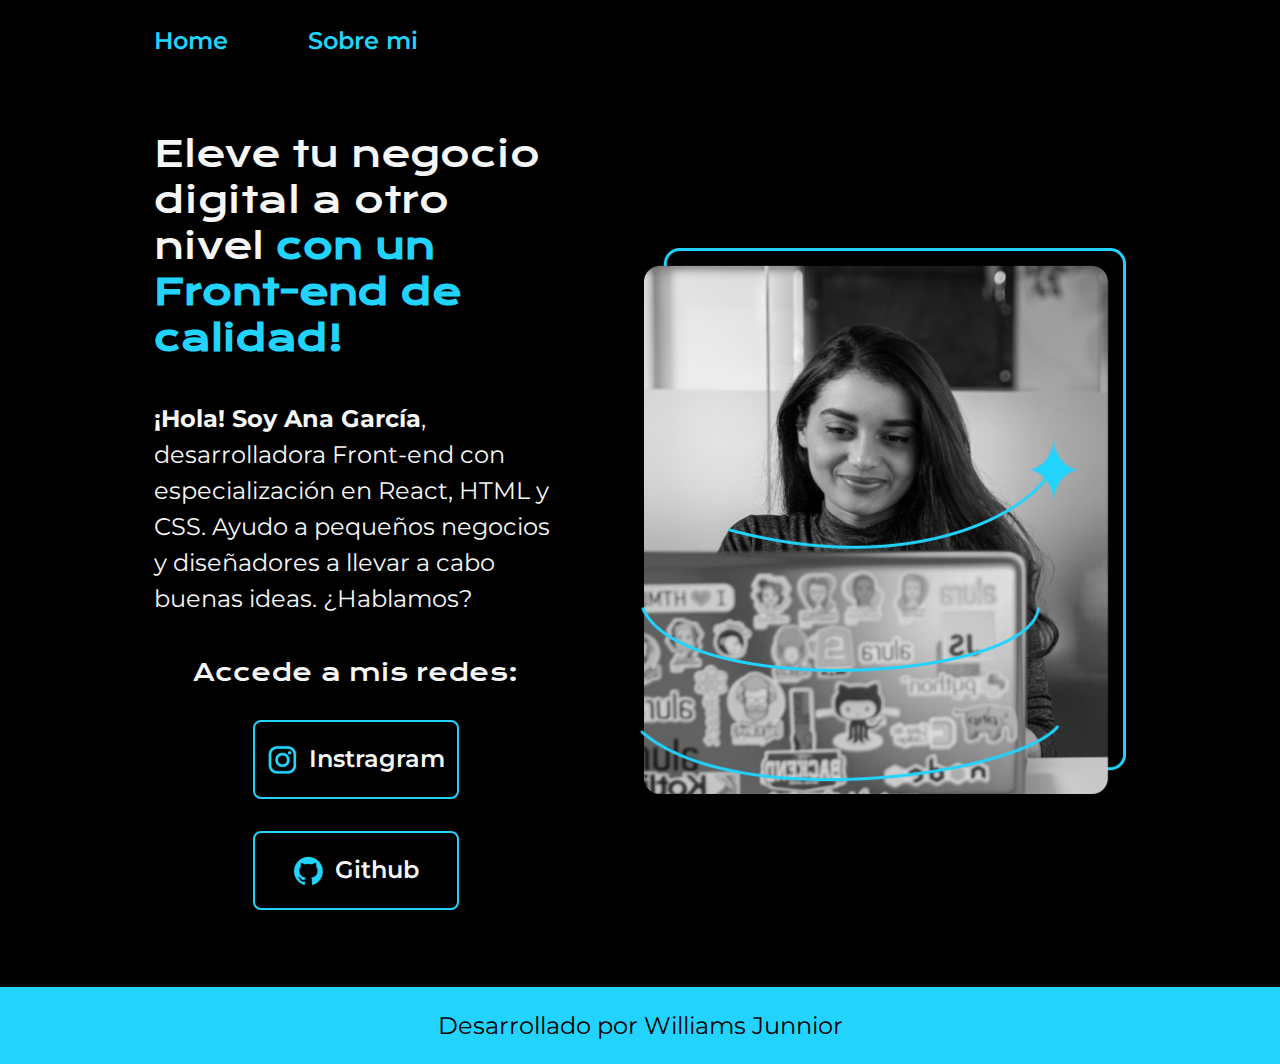
<file: index.html>
<!DOCTYPE html>
<html lang="es-pe">
<head>
    <meta charset="UTF-8">
    <meta name="viewport" content="width=device-width, initial-scale=1.0">
    <title>Portafolio</title>
    <!--Para agregar el estilo a la pagina-->
    <link rel="stylesheet" href="styles/style.css">
</head>
<body>
    <header class="header">
        <nav class="header_menu">
            <a class="header_menu_link" href="index.html">
                Home
            </a>
            <a class="header_menu_link" href="about.html">
                Sobre mi
            </a>
        </nav>
    </header>
    <main class="presentacion">
        <section class="presentacion_contenido">
        <!--A parte de Strong hay una eqtiqueta llamada <span>, que en este caso no aplica negrita por defecto-->
        <h1 class="presentacion_contenido_titulo">Eleve tu negocio digital a otro nivel <strong class="titulo-destaque"> con un Front-end de calidad!</strong></h1>
        <p class="presentacion_contenido_texto"><strong>¡Hola! Soy Ana García</strong>, desarrolladora Front-end con especialización en React, HTML y CSS. 
            Ayudo a pequeños negocios y diseñadores a llevar a cabo buenas ideas. ¿Hablamos?
        
        </p>
        <!--El href sireve para anclar un link-->
        <!--LA etiqueta <a> sirve para crear enlaces o hipervinculos-->
        <div class="presentacion_enlaces"> <!--Esto es una divison o creando un agrupamiento-->
        <h2 class="presentacion_enlace_subtitulo">Accede a mis redes: </h2>
        <a class="presentacion_enlaces_link" href="https://www.instagram.com/">
            <img src="./assets/instagram.png" alt="Instagram">
            Instragram</a>
        <a class="presentacion_enlaces_link" href="https://www.github.com/">
            <img src="./assets/github.png" alt="Github">
            Github</a>
        </div>
        </section>

        <img class="presentacion_imagen" src="./assets/Imagem.png" alt="Imagen de Ana García">
        
    </main>
    <footer class="footer">
        <p>Desarrollado por Williams Junnior</p>
    </footer>
</body>
</html>
</file>
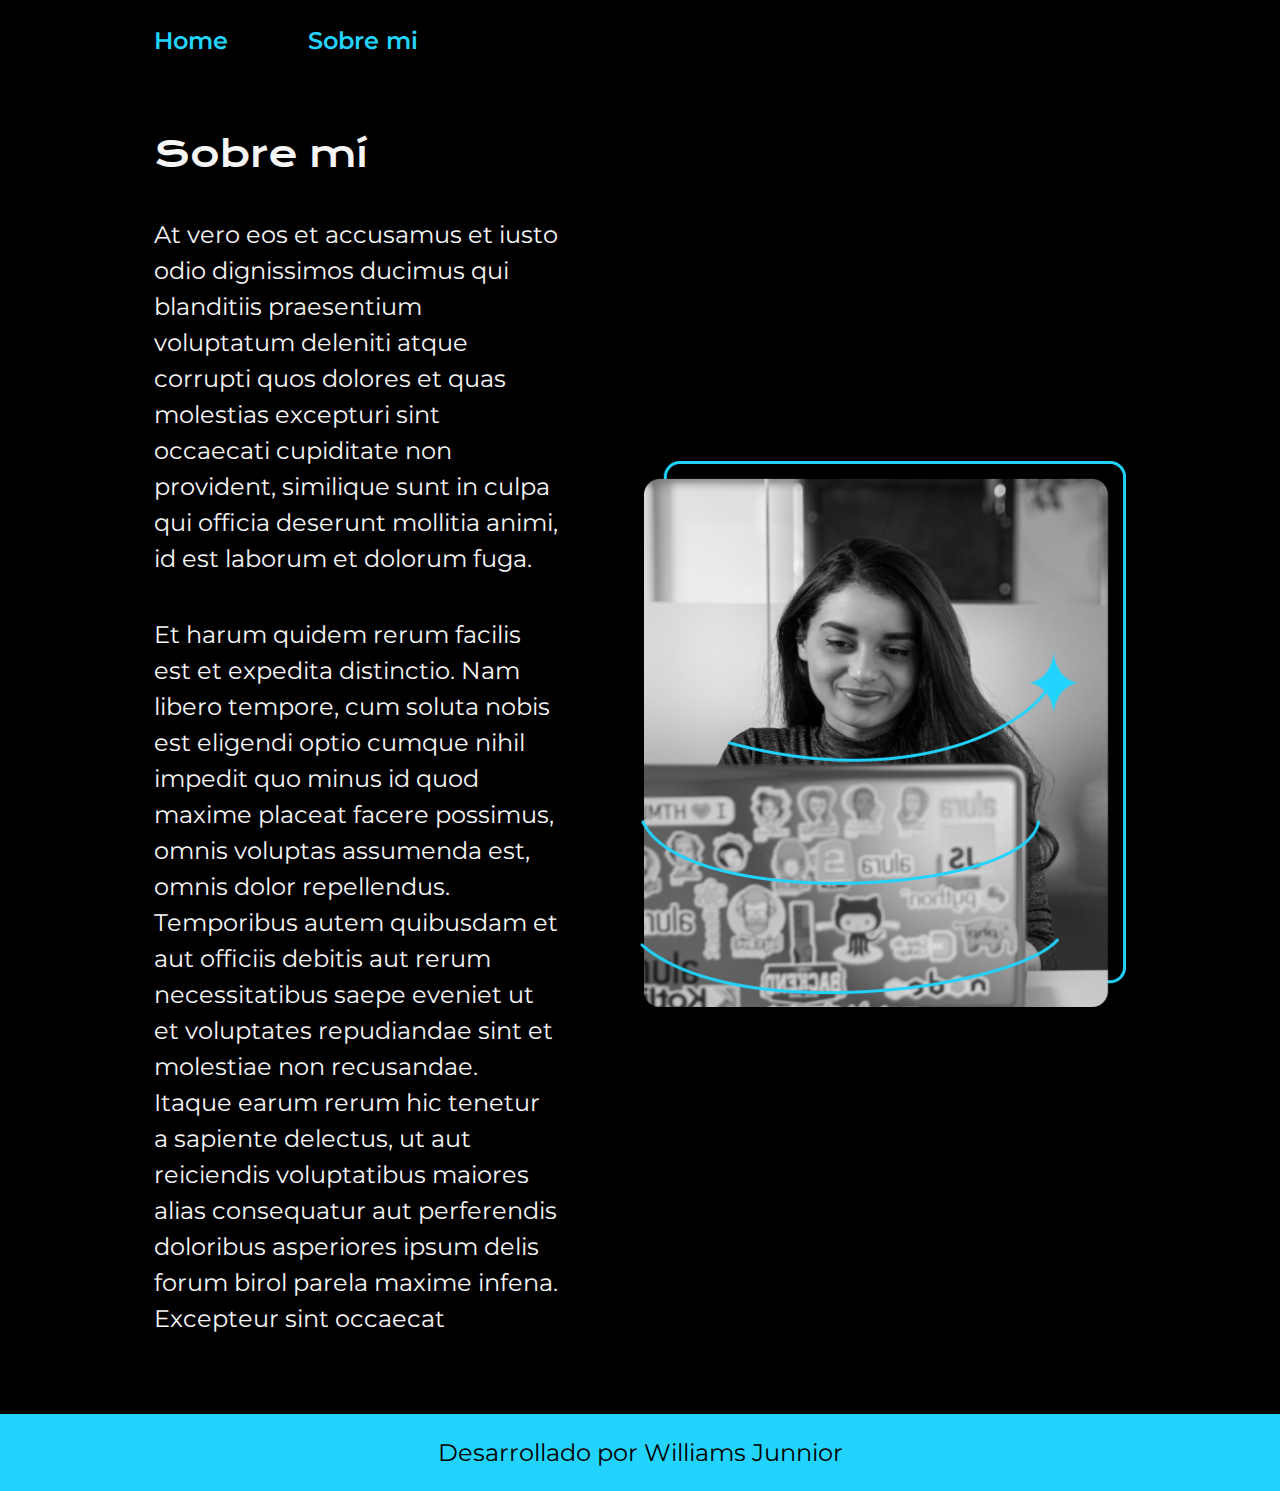
<file: about.html>
<!DOCTYPE html>
<html lang="es-pe">
<head>
    <meta charset="UTF-8">
    <meta name="viewport" content="width=device-width, initial-scale=1.0">
    <title>Sobre mi</title>
    <link rel="stylesheet" href="styles/style.css">
</head>
<body>
    <header class="header">
        <nav class="header_menu">
            <a class="header_menu_link" href="index.html">
                Home
            </a>
            <a class="header_menu_link" href="about.html">
                Sobre mi
            </a>
        </nav>
    </header>

    <main class="presentacion">
        <section class="presentacion_contenido">
            <h1 class="presentacion_contenido_titulo">Sobre mí</h1>
            <p class="presentacion_contenido_texto">
                At vero eos et accusamus et iusto odio dignissimos ducimus qui blanditiis praesentium voluptatum 
                deleniti atque corrupti quos dolores et quas molestias excepturi sint occaecati cupiditate non provident, 
                similique sunt in culpa qui officia deserunt mollitia animi, id est laborum et dolorum fuga.
            </p>
            <p class="presentacion_contenido_texto">
                Et harum quidem rerum facilis est et expedita distinctio. Nam libero tempore, cum soluta nobis est eligendi 
                optio cumque nihil impedit quo minus id quod maxime placeat facere possimus, omnis voluptas assumenda est, omnis 
                dolor repellendus. Temporibus autem quibusdam et aut officiis debitis aut rerum necessitatibus saepe eveniet ut et 
                voluptates repudiandae sint et molestiae non recusandae. Itaque earum rerum hic tenetur a sapiente delectus, ut aut 
                reiciendis voluptatibus maiores alias consequatur aut perferendis doloribus asperiores ipsum delis forum birol parela 
                maxime infena. Excepteur sint occaecat
            </p>
        </section>

        <img class="presentacion_imagen" src="./assets/Imagem.png" alt="Imagen de Ana García">

    </main>

    <footer class="footer">
        <p>Desarrollado por Williams Junnior</p>
    </footer>

</body>
</html>
</file>
<file: styles/style.css>
@import url('https://fonts.googleapis.com/css2?family=Krona+One&family=Montserrat:ital,wght@0,100..900;1,100..900&display=swap');
/* Importa la fuente de Google Fonts */

:root{
    --color-primario: #000000;
    --color-secundario: #f6f6f6;
    --color-terciario: #22d4fd;

    --fuente-montserrat: "Montserrat", sans serif;
    --fuente-krona: "Krona One", sans serif;
    --color-hover: #272727;
}
* {
    padding: 0;
    margin: 0;
}

body {
    background-color: var(--color-primario);
    /* Color de fondo */
    color: var(--color-secundario);
    /* Color de la letra */
    /*height: 100vh;
    /* Altura del body */
    box-sizing: border-box;
    /* Caja de borde */
}

.header {
    padding: 2% 0% 0% 12%;
    /* Relleno */
    /*Superior (top): 2% establece el espacio interior superior del elemento en 2% de la altura del contenedor principal.

    Derecha (right): 0% establece el espacio interior derecho del elemento en 0% (sin espacio adicional).
    
    Inferior (bottom): 0% establece el espacio interior inferior del elemento en 0% (sin espacio adicional).
    
    Izquierda (left): 12% establece el espacio interior izquierdo del elemento en 12% del ancho del contenedor principal. */


}

.header_menu {
    display: flex;
    /* Flexbox */
    gap: 80px;
    /* Espacio entre los elementos */
}

.header_menu_link {
    font-family: var(--fuente-montserrat);
    /* Fuente */
    font-size: 1.5rem;
    font-weight: 600;
    color: var(--color-terciario);
    text-decoration: none;

}

.presentacion {
    display: flex;
    /* Flexbox */
    align-items: center;
    /* Alinea los elementos */
    padding: 6% 12%;
    /* Relleno */
    /* primer elemento: vertical, segundo elemento: horizontal */
    justify-content: space-between;
    /* Espacio entre los elementos */
    gap: 82px;
}

.presentacion_contenido {
    width: 50%;
    /* Ancho del contenedor */
    display: flex;
    /* Flexbox */
    flex-direction: column;
    /* Dirección de los elementos */
    gap: 40px;
    /* Espacio entre los elementos */

}

.presentacion_contenido_titulo {
    font-size: 2.25rem;
    /* Tamaño de la letra */

    /* Margen inferior */
    font-family: var(--fuente-krona);
    font-weight: 400;
    font-style: normal;
}

.titulo-destaque {
    color: var(--color-terciario);
    /* Color de la letra */
}

.presentacion_contenido_texto {
    font-size: 1.5rem;
    /* Tamaño de la letra */
    line-height: 1.5;
    /* Altura de la línea */
    font-family: var(--fuente-montserrat);
}

.presentacion_enlaces {
    display: flex;
    justify-content: space-between;
    /* Espacio entre los elementos */
    flex-direction: column;
    align-items: center;
    /* Alinea los elementos */
    gap: 32px;
    /* Espacio entre los elementos */

}

.presentacion_enlace_subtitulo {
    font-size: 1.5rem; /*Para que se adapta a cualquier resolucion utilizamos rem
    /* Tamaño de la letra */
    font-family: var(--fuente-krona);
    font-weight: 400;
    /* Grosor de la letra */
}

.presentacion_enlaces_link {
    width: 50%;
    /* Ancho del enlace */
    text-align: center;
    /* Alineación del texto */
    padding: 21.5px 0;
    /* Relleno */
    border-radius: 8px;
    font-family: var(--fuente-montserrat);
    /* Fuente */
    font-size: 1.5rem;
    /* Tamaño de la letra */
    font-weight: 600;
    /* Grosor de la letra */
    text-decoration: none;
    /* Decoración del texto */
    color: var(--color-secundario);
    border: 2px solid var(--color-terciario);
    display: flex;
    justify-content: center;
    /* Alineación del texto */
    gap: 10px;


}

.presentacion_imagen{
    width: 50%;
}

/* Efecto hover, el efecto al pasar el cursor a los botones*/
.presentacion_enlaces_link:hover {
    background-color: var(--color-hover);
    
}

.footer {
    background-color: var(--color-terciario);
    text-align: center;
    padding: 1.5rem;
    font-family: var(--fuente-montserrat);
    color: var(--color-primario);
    font-size: 1.5rem;
    font-weight: 400;
}

@media (max-width: 1200px){

    .header{
        padding: 10%;
        
    }
    .header_menu{
        justify-content: center;
    }
    .presentacion{
        padding: 5%;
        flex-direction: column-reverse;

    }
    .presentacion_contenido{
        width: auto;
    }

}
</file>
